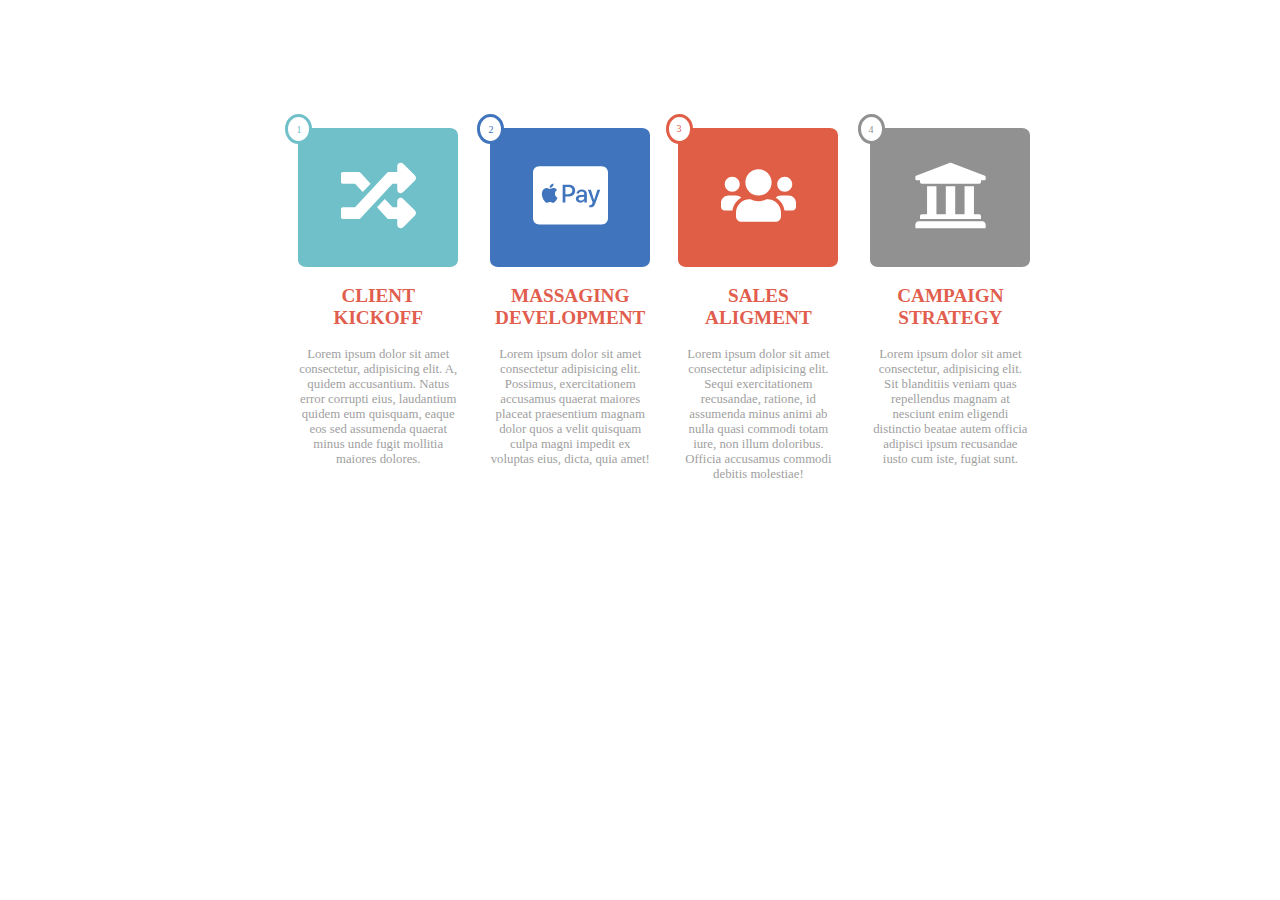
<file: index.html>
<!DOCTYPE html>
<html lang="en">
<head>
    <meta charset="UTF-8">
    <meta http-equiv="X-UA-Compatible" content="IE=edge">
    <meta name="viewport" content="width=device-width, initial-scale=1.0">
    <title>Praktinis testas l</title>
    <link rel="stylesheet" href="style.css">
</head>
<body>
    <section>
        <div class="content">
            
            
           <div class="st_column">
            <div id=first>
                <div id="_1">1</div>
                <img class="invert-img" src="img\random-solid.svg" alt="random" height="75" width="75">
            </div>
        <br>

            <h1>client kickoff</h1>
            <br>
<p>Lorem ipsum dolor sit amet consectetur, adipisicing elit. A, quidem accusantium. Natus error corrupti eius, laudantium quidem eum quisquam, eaque eos sed assumenda quaerat minus unde fugit mollitia maiores dolores.</p>
           </div>

            <div class="nd_column">
                <div id="second">
                    <div id="_2">2</div>
                    <img class="invert-img" src="img\cc-apple-pay-brands.svg" alt="apple" height="75" width="75">
                
            </div>
            <br>
                    <h1>massaging development</h1>
                    <br>
                 <p>Lorem ipsum dolor sit amet consectetur adipisicing elit. Possimus, exercitationem accusamus quaerat maiores placeat praesentium magnam dolor quos a velit quisquam culpa magni impedit ex voluptas eius, dicta, quia amet!
                 </p>
            </div>
            

            <div class="rd_column">
                <div id=third>
                    <div id="_3">3</div>
                    <img class="invert-img" src="img\users-solid.svg" alt="users" height="75" width="75">

            </div>
            <br>
            <h1>sales aligment</h1>
            <br>
            <p>Lorem ipsum dolor sit amet consectetur adipisicing elit. Sequi exercitationem recusandae, ratione, id assumenda minus animi ab nulla quasi commodi totam iure, non illum doloribus. Officia accusamus commodi debitis molestiae!</p>
            </div>
           
            <div class="th_column">
                <div id="fourth">
                    <div id="_4">4</div>
                    <img class="invert-img" src="img\university-solid.svg" alt="solid" height="75" width="75">
                    
                </div>
                <br>
                <h1>campaign strategy</h1>
                <br>
                <p>Lorem ipsum dolor sit amet consectetur, adipisicing elit. Sit blanditiis veniam quas repellendus magnam at nesciunt enim eligendi distinctio beatae autem officia adipisci ipsum recusandae iusto cum iste, fugiat sunt.</p>


            </div>
           
        </div>
    </section>
</body>
</html>
</file>
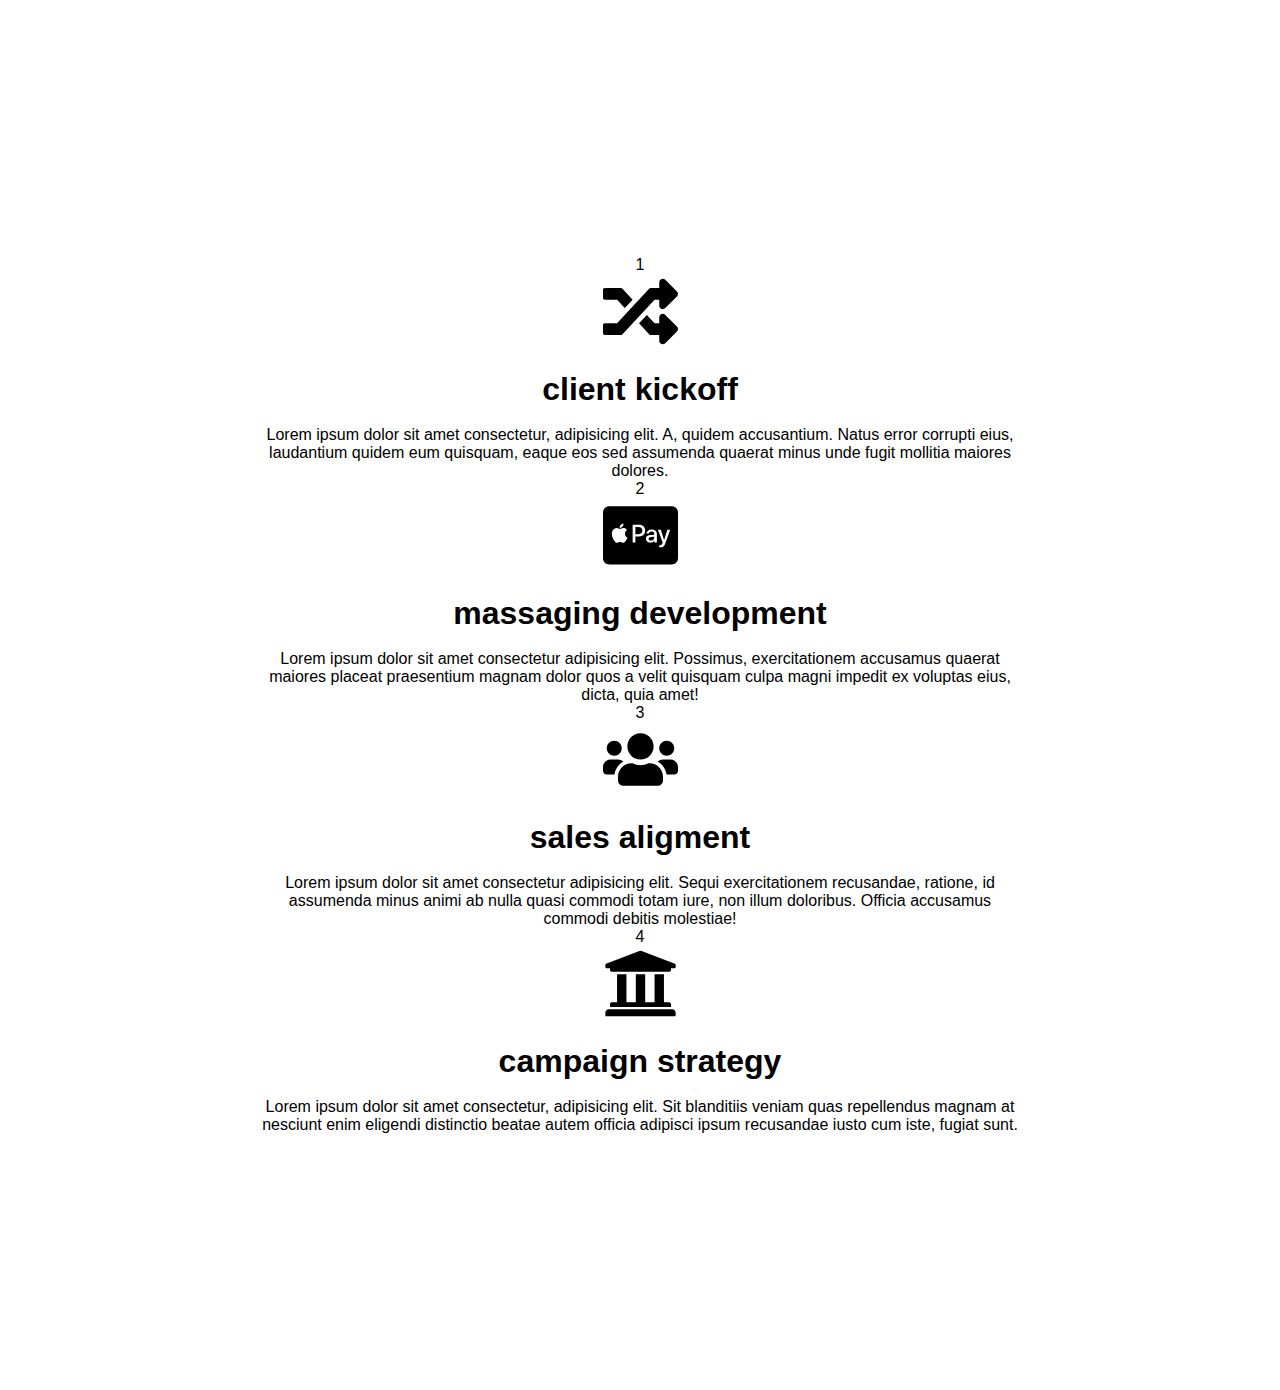
<file: _01/index.html>
<!DOCTYPE html>
<html lang="en">
<head>
    <meta charset="UTF-8">
    <meta http-equiv="X-UA-Compatible" content="IE=edge">
    <meta name="viewport" content="width=device-width, initial-scale=1.0">
    <title>Praktinis testas l</title>
    <link rel="stylesheet" href="style.css">
</head>
<body>
    <section>
        <div class="content">
           <div class="st_column">
            <div id=first>
                <div id="_1">1</div>
                <img class="invert-img" src="img\random-solid.svg" alt="random" height="75" width="75">
            </div>
        <br>
            <h1>client kickoff</h1>
            <br>
<p>Lorem ipsum dolor sit amet consectetur, adipisicing elit. A, quidem accusantium. Natus error corrupti eius, laudantium quidem eum quisquam, eaque eos sed assumenda quaerat minus unde fugit mollitia maiores dolores.</p>
            </div>
            <div class="nd_column">
                <div id="second">
                    <div id="_2">2</div>
                    <img class="invert-img" src="img\cc-apple-pay-brands.svg" alt="apple" height="75" width="75">
            </div>
            <br>
                    <h1>massaging development</h1>
                    <br>
                 <p>Lorem ipsum dolor sit amet consectetur adipisicing elit. Possimus, exercitationem accusamus quaerat maiores placeat praesentium magnam dolor quos a velit quisquam culpa magni impedit ex voluptas eius, dicta, quia amet!
                 </p>
            </div>
            <div class="rd_column">
                <div id=third>
                    <div id="_3">3</div>
                    <img class="invert-img" src="img\users-solid.svg" alt="users" height="75" width="75">
            </div>
            <br>
            <h1>sales aligment</h1>
            <br>
            <p>Lorem ipsum dolor sit amet consectetur adipisicing elit. Sequi exercitationem recusandae, ratione, id assumenda minus animi ab nulla quasi commodi totam iure, non illum doloribus. Officia accusamus commodi debitis molestiae!</p>
            </div>
           
            <div class="th_column">
                <div id="fourth">
                    <div id="_4">4</div>
                    <img class="invert-img" src="img\university-solid.svg" alt="solid" height="75" width="75">
                    
                </div>
                <br>
                <h1>campaign strategy</h1>
                <br>
                <p>Lorem ipsum dolor sit amet consectetur, adipisicing elit. Sit blanditiis veniam quas repellendus magnam at nesciunt enim eligendi distinctio beatae autem officia adipisci ipsum recusandae iusto cum iste, fugiat sunt.</p>
                
            </div>
        </div>
    </section>
</body>
</html>
</file>
<file: style.css>
* {
    margin:0;
    padding: 0;
    box-sizing:border-box;
    
}
body{
    margin: 10% 20% 10% 20%;
}

.content {
    text-align: center;
    position: relative;
    top: 50%;

}
h1 {
    color: #e15e4e;
    width: 160px;
    text-transform: uppercase;
    font-size: 1.2rem;
    font-weight: bold;

}
p {
    color: #a0a0a0;
    font-size: 0.8rem;
}
.invert-img {
    filter: invert(1);
}
.st_column {
    position: absolute;
    left:5.5%;
   
    width: 160px;
    text-align: center;
}
#_1 {
    position:absolute;
    color:rgba(112,192,201,255);
    top:-4%;
    left:-8%;
   padding: 0.4rem 0.5rem 0.4rem 0.5rem;
    font-size:x-small ;
    border-style:solid;
    border-radius: 50%;
    border-color: rgba(112,192,201,255);
    background-color: white;
 
}
#first {
   
    padding: 30px;
    background-color: rgba(112,192,201,255);
    border-radius: 5%;
}
.nd_column {
    position: absolute;
    left:30.5%;
    width: 160px;
    text-align: center;
}
#_2 {
    position:absolute;
    color:rgba(64,116,189,255);
    top:-4%;
    left:-8%;
    padding: 0.4rem 0.5rem 0.4rem 0.5rem;
    font-size:x-small;
    border-style: solid;
    border-radius: 50%;
    border-color: rgba(64,116,189,255);
    background-color: white;
 
}

#second {
   
    padding: 30px;
    background-color: rgba(64,116,189,255);
    border-radius: 5%;
}
.rd_column {
    position: absolute;
    left:55%;
    width: 160px;
    text-align: center;
}
#_3 {
    position:absolute;
    color:rgba(224,94,70,255);
    top:-4%;
    left:-8%;
    padding: 0.4rem 0.5rem 0.4rem 0.5rem;
    font-size:x-small;
    border-style: solid;
    border-radius: 50%;
    border-color: rgba(224,94,70,255);
    background-color: white;
}
#third {
    
    padding: 30px;
    background-color: rgba(224,94,70,255);
    border-radius: 5%;
}
.th_column {
    position: absolute;
   left:80%;
    width: 160px;
    text-align: center;
}

#_4 {
    position:absolute;
    color:rgba(145,145,145,255);
    top:-4%;
    left:-8%;
    padding: 0.4rem 0.5rem 0.4rem 0.5rem;
    font-size:x-small;
    border-style: solid;
    border-radius: 50%;
    border-color: rgba(145,145,145,255);
    background-color: white;
}
#fourth {
    
    padding: 30px;
    background-color: rgba(145,145,145,255);
    border-radius: 5%;
    
}
</file>
<file: _01/style.css>
* {
            margin:0;
            padding:0;
            box-sizing:border-box;
        }
        body {
            background-color:HEX #ffffff;
            margin: 20% 20% 20% 20%;
            font-family: Verdana, Geneva, Tahoma, sans-serif;
        }

        section { text-align: center;     
        }

        #no_1 {
            width:150px;
            padding-top: 30px;
            padding-bottom: 30px;
            background-color:rgb(112,192,201);
            position:absolute;
            left: 20%;
            top: 30%;     
            border-radius: 3%;
        }
        #no_2 {
            width:150px;
            padding-top: 30px;
            padding-bottom: 37px;
            background-color:rgb(64,116,189);
            position:absolute;
            left: 35%;
            top: 30%;
            border-radius: 3%;

        }
        #no_3 {
            width:150px;
            padding-top: 30px;
            padding-bottom: 45px;
            background-color:rgb(224,94,70);
            position:absolute;
            left:50%;
            top: 30%;
            border-radius: 3%;
        }
        #no_4 {
            width:150px;
            padding-top: 30px;
            padding-bottom: 30px;
            background-color:rgb(145,145,145);
            position:absolute;
            left: 65%;
            top: 30%;
            border-radius: 3%;
        }

        #one {
            width: 25px;
            height: 25px;
            border-style:solid;
            text-align:center;
            padding-top: 1mm;
            font-size: x-small;
            color: rgb(112,192,201);;
            border-radius: 50%;
            border-color:rgb(112,192,201);
            background-color:white;
            position:absolute;
            left: 19.3%;
            top: 28.5%;   
        }
        #two {
            width: 25px;
            height: 25px;
            border-style:solid;
            text-align:center;
            padding-top: 1mm;
            font-size: x-small;
            color: rgb(64,116,189);
            border-radius: 50%;
            border-color:rgb(64,116,189);
            background-color:white;
            position:absolute;
            left: 34.3%;
            top: 28.5%;   
        }
        #three {
            width: 25px;
            height: 25px;
            border-style:solid;
            text-align:center;
            padding-top: 1mm;
            font-size: x-small;
            color: rgb(224,94,70);
            border-radius: 50%;
            border-color:rgb(224,94,70);
            background-color:white;
            position:absolute;
            left: 49.3%;
            top: 28.5%;   
        }
        #four {
            width: 25px;
            height: 25px;
            border-style:solid;
            text-align:center;
            padding-top: 1mm;
            font-size: x-small;
            color: rgb(145,145,145);
            border-radius: 50%;
            border-color:rgb(145,145,145);
            background-color:white;
            position:absolute;
            left: 64.3%;
            top: 28.5%;   
        }

        #h1 {
            text-align: center;
            text-transform:uppercase;
            color:rgb(224,94,70);
            font-size: 1rem;
            font-weight: bold;
            width:70px;
            position:absolute;
            left: 22%;
            top: 55%;
        }
        
        #h2 {
            text-align: center;
            text-transform:uppercase;
            color:rgb(224,94,70);
            font-size: 1rem;
            font-weight: bold;
            width:70px;
            position:absolute;
            left: 37%;
            top: 55%;
        }
        
        #h3 {
            text-align: center;
            text-transform: uppercase;
            color:rgb(224,94,70);
            font-size: 1rem;
            font-weight: bold;
            width:70px;
            position:absolute;
            left: 52%;
            top: 55%;
        }
        
        #h4 {
            text-align: center;
            text-transform: uppercase;
            color:rgb(224,94,70);
            font-size: 1rem;
            font-weight: bold;
            width:70px;
            position:absolute;
            left: 67%;
            top: 55%;
        }

        #p1 {
            text-align: center;
            color:grey;
            font-size: 0.5rem;
            width:140px;
            position:absolute;
            left: 20%;
            top: 62%;
        }
        #p2 {
            text-align: center;
            color:grey;
            font-size: 0.5rem;
            width:140px;
            position:absolute;
            left: 35%;
            top: 63%;
        }
        #p3 {
            text-align: center;
            color:grey;
            font-size: 0.5rem;
            width:140px;
            position:absolute;
            left: 50%;
            top: 63%;
        }
        #p4 {
            text-align: center;
            color:grey;
            font-size: 0.5rem;
            width:140px;
            position:absolute;
            left: 65%;
            top: 63%;
        }
</file>
